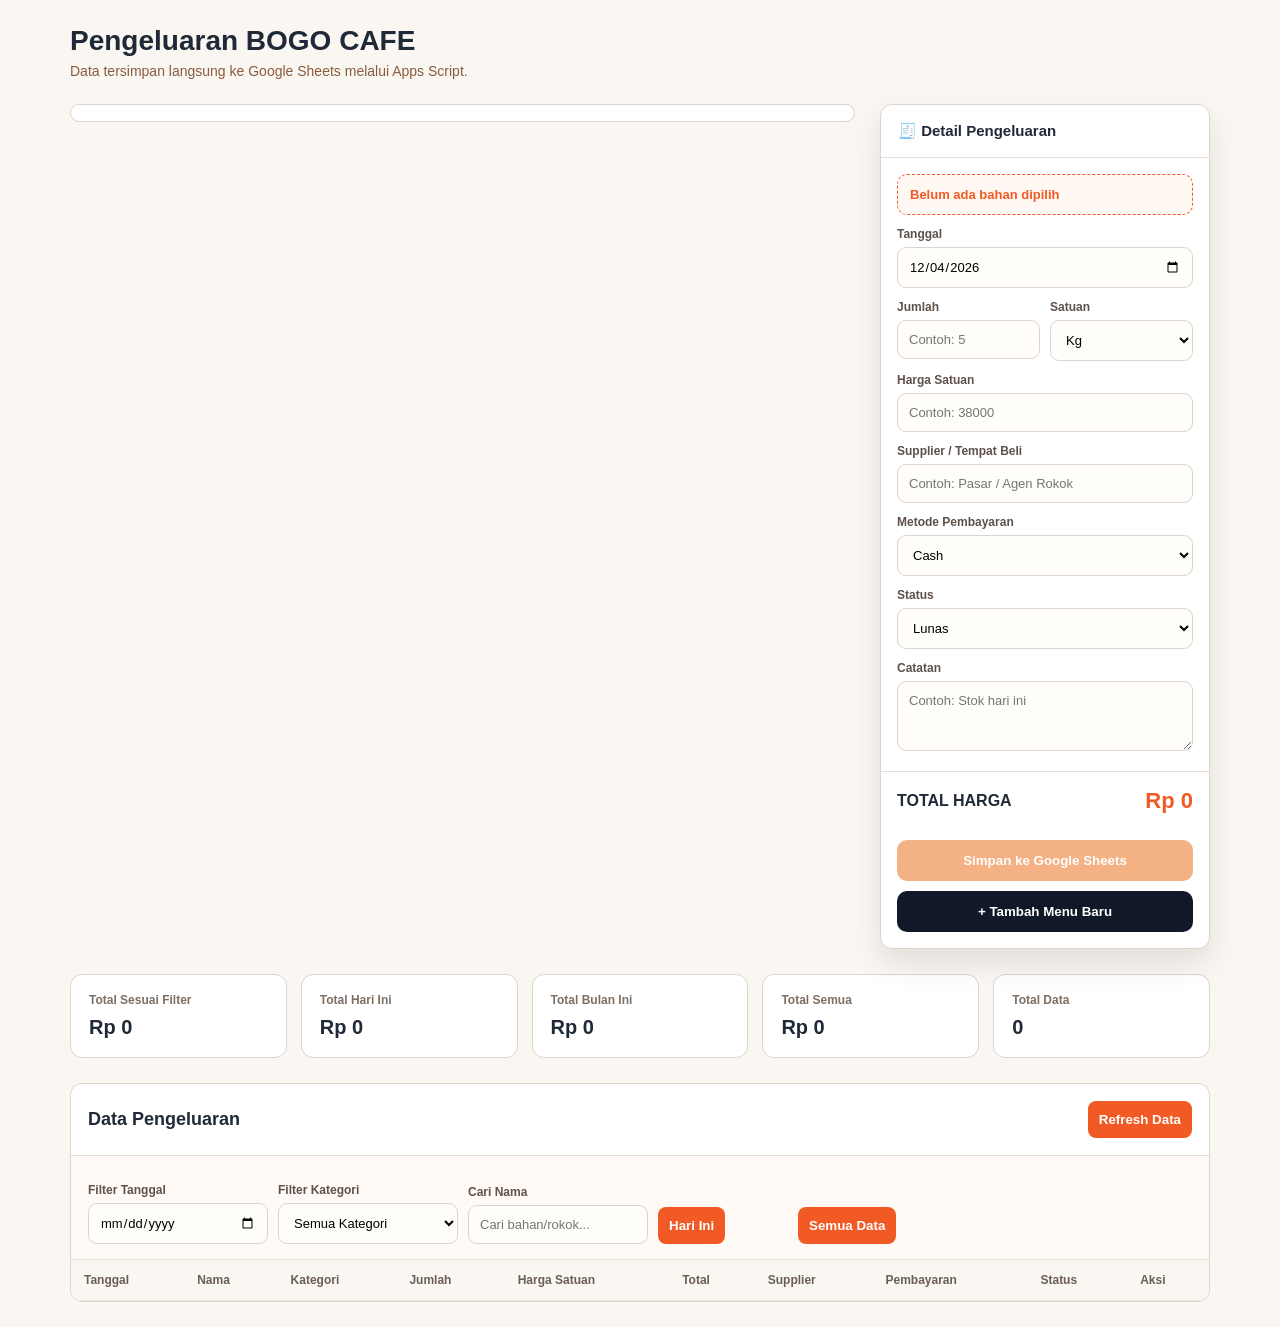
<file: index.html>
<!DOCTYPE html>
<html lang="id">
<head>
  <meta charset="UTF-8">
  <meta name="viewport" content="width=device-width, initial-scale=1.0">
  <title>Pengeluaran BOGO CAFE</title>

  <style>
    * {
      box-sizing: border-box;
      font-family: Arial, sans-serif;
    }

    body {
      margin: 0;
      background: #faf7f3;
      color: #1f2937;
    }

    .container {
      max-width: 1180px;
      margin: 25px auto;
      padding: 0 20px;
    }

    .header h1 {
      margin: 0;
      font-size: 28px;
      font-weight: 800;
    }

    .header p {
      margin-top: 6px;
      color: #8a5b3c;
      font-size: 14px;
    }

    .layout {
      display: grid;
      grid-template-columns: 1fr 330px;
      gap: 25px;
      align-items: start;
      margin-top: 25px;
    }

    .tabs {
      background: white;
      border: 1px solid #ddd4cb;
      border-radius: 10px;
      padding: 8px;
      display: grid;
      grid-template-columns: repeat(6, 1fr);
      gap: 8px;
      margin-bottom: 18px;
    }

    .tab-btn {
      border: none;
      background: transparent;
      padding: 11px 8px;
      border-radius: 9px;
      cursor: pointer;
      font-weight: 700;
      color: #7c5f4c;
      font-size: 12px;
    }

    .tab-btn.active {
      background: #fff0e8;
      color: #f15a24;
    }

    .cards {
      display: grid;
      grid-template-columns: repeat(3, 1fr);
      gap: 14px;
    }

    .card-item {
      background: white;
      border: 1px solid #ddd4cb;
      border-radius: 10px;
      overflow: hidden;
      min-height: 145px;
      cursor: pointer;
      transition: 0.2s;
      box-shadow: 0 3px 8px rgba(0,0,0,0.03);
    }

    .card-item:hover {
      transform: translateY(-3px);
      border-color: #f15a24;
    }

    .item-image {
      height: 88px;
      background: #f8f6f4;
      border-bottom: 1px solid #ebe3dc;
      display: flex;
      align-items: center;
      justify-content: center;
      font-size: 34px;
    }

    .item-info {
      padding: 12px;
    }

    .item-info h3 {
      margin: 0;
      font-size: 14px;
    }

    .item-info p {
      margin: 7px 0 0;
      color: #f15a24;
      font-weight: 800;
      font-size: 13px;
    }

    .side-panel {
      background: white;
      border: 1px solid #ddd4cb;
      border-radius: 12px;
      overflow: hidden;
      box-shadow: 0 14px 30px rgba(0,0,0,0.10);
      position: sticky;
      top: 20px;
    }

    .side-title {
      padding: 17px;
      border-bottom: 1px solid #e6ddd5;
      font-size: 15px;
      font-weight: 800;
    }

    .side-body {
      padding: 16px;
    }

    label {
      display: block;
      font-size: 12px;
      font-weight: 800;
      color: #5e5149;
      margin-bottom: 6px;
      margin-top: 12px;
    }

    input, select, textarea {
      width: 100%;
      padding: 11px;
      border: 1px solid #ddd4cb;
      border-radius: 9px;
      outline: none;
      font-size: 13px;
      background: #fffdfa;
    }

    textarea {
      min-height: 70px;
      resize: vertical;
    }

    .row {
      display: grid;
      grid-template-columns: 1fr 1fr;
      gap: 10px;
    }

    .selected-box {
      background: #fff8f3;
      border: 1px dashed #f15a24;
      border-radius: 10px;
      padding: 12px;
      font-size: 13px;
      font-weight: 800;
      color: #f15a24;
      margin-bottom: 8px;
    }

    .total-area {
      border-top: 1px solid #e6ddd5;
      margin: 16px -16px 0;
      padding: 16px;
      display: flex;
      justify-content: space-between;
      align-items: center;
      font-weight: 800;
    }

    .total-area span:last-child {
      color: #f15a24;
      font-size: 22px;
    }

    .btn {
      width: 100%;
      border: none;
      padding: 13px;
      border-radius: 10px;
      font-weight: 800;
      cursor: pointer;
      margin-top: 10px;
    }

    .btn-main {
      background: #f4b183;
      color: white;
    }

    .btn-main:hover {
      background: #f15a24;
    }

    .btn-add {
      background: #111827;
      color: white;
    }

    .btn-danger {
      background: #ef4444;
      color: white;
      padding: 8px 10px;
      border-radius: 8px;
      border: none;
      cursor: pointer;
      font-size: 12px;
    }

    .btn-filter {
      background: #f15a24;
      color: white;
      border: none;
      border-radius: 8px;
      padding: 11px;
      font-weight: 800;
      cursor: pointer;
    }

    .summary {
      margin-top: 25px;
      display: grid;
      grid-template-columns: repeat(5, 1fr);
      gap: 14px;
    }

    .summary-card {
      background: white;
      border: 1px solid #ddd4cb;
      border-radius: 12px;
      padding: 18px;
    }

    .summary-card h4 {
      margin: 0;
      font-size: 12px;
      color: #7c6f66;
    }

    .summary-card p {
      margin: 9px 0 0;
      font-size: 20px;
      font-weight: 900;
    }

    .table-box {
      margin-top: 25px;
      background: white;
      border: 1px solid #ddd4cb;
      border-radius: 12px;
      overflow: hidden;
    }

    .table-head {
      padding: 17px;
      border-bottom: 1px solid #e6ddd5;
      display: grid;
      grid-template-columns: 1fr auto;
      gap: 12px;
      align-items: center;
    }

    .table-head h2 {
      margin: 0;
      font-size: 18px;
    }

    .filter-area {
      padding: 15px 17px;
      border-bottom: 1px solid #e6ddd5;
      display: grid;
      grid-template-columns: 180px 180px 180px 130px 130px;
      gap: 10px;
      align-items: end;
      background: #fffaf6;
    }

    .table-wrap {
      overflow-x: auto;
    }

    table {
      width: 100%;
      border-collapse: collapse;
      font-size: 13px;
      min-width: 950px;
    }

    th, td {
      padding: 13px;
      border-bottom: 1px solid #eee5de;
      text-align: left;
    }

    th {
      background: #faf7f3;
      color: #6b5d53;
      font-size: 12px;
    }

    .modal {
      display: none;
      position: fixed;
      inset: 0;
      background: rgba(0,0,0,0.45);
      align-items: center;
      justify-content: center;
      padding: 20px;
      z-index: 999;
    }

    .modal-content {
      width: 100%;
      max-width: 430px;
      background: white;
      border-radius: 14px;
      padding: 20px;
    }

    .modal-actions {
      display: grid;
      grid-template-columns: 1fr 1fr;
      gap: 10px;
      margin-top: 10px;
    }

    .btn-cancel {
      background: #e5e7eb;
      color: #111827;
    }

    @media (max-width: 950px) {
      .layout {
        grid-template-columns: 1fr;
      }

      .side-panel {
        position: static;
      }

      .cards {
        grid-template-columns: repeat(2, 1fr);
      }

      .summary {
        grid-template-columns: repeat(2, 1fr);
      }

      .tabs {
        grid-template-columns: repeat(2, 1fr);
      }

      .filter-area {
        grid-template-columns: 1fr 1fr;
      }
    }

    @media (max-width: 520px) {
      .cards,
      .summary,
      .filter-area,
      .row,
      .table-head {
        grid-template-columns: 1fr;
      }
    }
  </style>
</head>

<body>

<div class="container">
  <div class="header">
    <h1>Pengeluaran BOGO CAFE</h1>
    <p>Data tersimpan langsung ke Google Sheets melalui Apps Script.</p>
  </div>

  <div class="layout">
    <div>
      <div class="tabs" id="tabs"></div>
      <div class="cards" id="cards"></div>
    </div>

    <div class="side-panel">
      <div class="side-title">🧾 Detail Pengeluaran</div>

      <div class="side-body">
        <div class="selected-box" id="selectedBahan">
          Belum ada bahan dipilih
        </div>

        <label>Tanggal</label>
        <input type="date" id="tanggal">

        <div class="row">
          <div>
            <label>Jumlah</label>
            <input type="number" id="jumlah" placeholder="Contoh: 5" oninput="hitungTotal()">
          </div>

          <div>
            <label>Satuan</label>
            <select id="satuan">
              <option value="Kg">Kg</option>
              <option value="Liter">Liter</option>
              <option value="Pcs">Pcs</option>
              <option value="Pack">Pack</option>
              <option value="Dus">Dus</option>
              <option value="Slop">Slop</option>
              <option value="Bungkus">Bungkus</option>
              <option value="Karung">Karung</option>
              <option value="Botol">Botol</option>
              <option value="Tabung">Tabung</option>
              <option value="Galon">Galon</option>
              <option value="Roll">Roll</option>
            </select>
          </div>
        </div>

        <label>Harga Satuan</label>
        <input type="number" id="harga" placeholder="Contoh: 38000" oninput="hitungTotal()">

        <label>Supplier / Tempat Beli</label>
        <input type="text" id="supplier" placeholder="Contoh: Pasar / Agen Rokok">

        <label>Metode Pembayaran</label>
        <select id="pembayaran">
          <option value="Cash">Cash</option>
          <option value="Transfer">Transfer</option>
          <option value="QRIS">QRIS</option>
          <option value="E-Wallet">E-Wallet</option>
          <option value="Hutang Supplier">Hutang Supplier</option>
        </select>

        <label>Status</label>
        <select id="statusBayar">
          <option value="Lunas">Lunas</option>
          <option value="Belum Lunas">Belum Lunas</option>
          <option value="DP">DP</option>
          <option value="Hutang">Hutang</option>
        </select>

        <label>Catatan</label>
        <textarea id="catatan" placeholder="Contoh: Stok hari ini"></textarea>

        <div class="total-area">
          <span>TOTAL HARGA</span>
          <span id="totalHarga">Rp 0</span>
        </div>

        <button class="btn btn-main" onclick="simpanPengeluaran()">Simpan ke Google Sheets</button>
        <button class="btn btn-add" onclick="bukaModal()">+ Tambah Menu Baru</button>
      </div>
    </div>
  </div>

  <div class="summary">
    <div class="summary-card">
      <h4>Total Sesuai Filter</h4>
      <p id="totalFilter">Rp 0</p>
    </div>

    <div class="summary-card">
      <h4>Total Hari Ini</h4>
      <p id="totalHariIni">Rp 0</p>
    </div>

    <div class="summary-card">
      <h4>Total Bulan Ini</h4>
      <p id="totalBulanIni">Rp 0</p>
    </div>

    <div class="summary-card">
      <h4>Total Semua</h4>
      <p id="totalSemua">Rp 0</p>
    </div>

    <div class="summary-card">
      <h4>Total Data</h4>
      <p id="totalData">0</p>
    </div>
  </div>

  <div class="table-box">
    <div class="table-head">
      <h2>Data Pengeluaran</h2>
      <button class="btn-filter" onclick="loadPengeluaran()">Refresh Data</button>
    </div>

    <div class="filter-area">
      <div>
        <label>Filter Tanggal</label>
        <input type="date" id="filterTanggal" onchange="loadPengeluaran()">
      </div>

      <div>
        <label>Filter Kategori</label>
        <select id="filterKategori" onchange="loadPengeluaran()">
          <option value="">Semua Kategori</option>
          <option value="Bahan Utama">Bahan Utama</option>
          <option value="Bumbu Dapur">Bumbu Dapur</option>
          <option value="Kemasan">Kemasan</option>
          <option value="Minuman">Minuman</option>
          <option value="Operasional">Operasional</option>
          <option value="Rokok">Rokok</option>
        </select>
      </div>

      <div>
        <label>Cari Nama</label>
        <input type="text" id="filterCari" placeholder="Cari bahan/rokok..." oninput="delayLoad()">
      </div>

      <div>
        <button class="btn-filter" onclick="setHariIni()">Hari Ini</button>
      </div>

      <div>
        <button class="btn-filter" onclick="resetFilter()">Semua Data</button>
      </div>
    </div>

    <div class="table-wrap">
      <table>
        <thead>
          <tr>
            <th>Tanggal</th>
            <th>Nama</th>
            <th>Kategori</th>
            <th>Jumlah</th>
            <th>Harga Satuan</th>
            <th>Total</th>
            <th>Supplier</th>
            <th>Pembayaran</th>
            <th>Status</th>
            <th>Aksi</th>
          </tr>
        </thead>
        <tbody id="tabelData"></tbody>
      </table>
    </div>
  </div>
</div>

<div class="modal" id="modalTambah">
  <div class="modal-content">
    <h2>Tambah Menu Baru</h2>

    <label>Nama Menu / Bahan</label>
    <input type="text" id="namaBahanBaru" placeholder="Contoh: Rokok Esse / Mayones">

    <label>Kategori</label>
    <select id="kategoriBahanBaru">
      <option value="Bahan Utama">Bahan Utama</option>
      <option value="Bumbu Dapur">Bumbu Dapur</option>
      <option value="Kemasan">Kemasan</option>
      <option value="Minuman">Minuman</option>
      <option value="Operasional">Operasional</option>
      <option value="Rokok">Rokok</option>
    </select>

    <label>Harga Perkiraan</label>
    <input type="number" id="hargaBahanBaru" placeholder="Contoh: 25000">

    <div class="modal-actions">
      <button class="btn btn-cancel" onclick="tutupModal()">Batal</button>
      <button class="btn btn-main" onclick="tambahMenu()">Simpan</button>
    </div>
  </div>
</div>

<script>
  const APPS_SCRIPT_URL = "https://script.google.com/macros/s/AKfycbyX2svPM3Yv26La5PmKmUNM7MS6OVQxtWwUPvcHsRhk4FiUIOaL3niMW_rnxieYbwSgPg/exec";

  let kategoriAktif = "Bahan Utama";
  let bahanDipilih = null;
  let menu = [];
  let dataPengeluaran = [];
  let delayTimer = null;

  const kategoriList = [
    "Bahan Utama",
    "Bumbu Dapur",
    "Kemasan",
    "Minuman",
    "Operasional",
    "Rokok"
  ];

  document.getElementById("tanggal").valueAsDate = new Date();

  function formatRupiah(angka) {
    return new Intl.NumberFormat("id-ID", {
      style: "currency",
      currency: "IDR",
      minimumFractionDigits: 0
    }).format(angka || 0);
  }

  function tanggalHariIni() {
    return new Date().toISOString().split("T")[0];
  }

  async function apiGet(action, params = {}) {
    const query = new URLSearchParams({
      action,
      ...params
    });

    const response = await fetch(`${APPS_SCRIPT_URL}?${query.toString()}`);
    return await response.json();
  }

  async function apiPost(payload) {
    const response = await fetch(APPS_SCRIPT_URL, {
      method: "POST",
      body: JSON.stringify(payload)
    });

    return await response.json();
  }

  async function loadMenu() {
    try {
      const result = await apiGet("getMenu");

      if (result.status === "success") {
        menu = result.data;
        renderTabs();
        renderCards();
      }
    } catch (error) {
      alert("Gagal mengambil menu dari Google Sheets. Cek URL Apps Script.");
      console.error(error);
    }
  }

  async function loadPengeluaran() {
    try {
      const tanggal = document.getElementById("filterTanggal").value;
      const kategori = document.getElementById("filterKategori").value;
      const cari = document.getElementById("filterCari").value;

      const result = await apiGet("getPengeluaran", {
        tanggal,
        kategori,
        cari
      });

      if (result.status === "success") {
        dataPengeluaran = result.data;
        renderTable();
        renderSummary();
      }
    } catch (error) {
      alert("Gagal mengambil data pengeluaran.");
      console.error(error);
    }
  }

  function delayLoad() {
    clearTimeout(delayTimer);
    delayTimer = setTimeout(loadPengeluaran, 400);
  }

  function renderTabs() {
    const tabs = document.getElementById("tabs");
    tabs.innerHTML = "";

    kategoriList.forEach(kat => {
      tabs.innerHTML += `
        <button class="tab-btn ${kategoriAktif === kat ? "active" : ""}" onclick="gantiKategori('${kat}')">
          ${kat}
        </button>
      `;
    });
  }

  function gantiKategori(kategori) {
    kategoriAktif = kategori;
    renderTabs();
    renderCards();
  }

  function renderCards() {
    const cards = document.getElementById("cards");
    cards.innerHTML = "";

    const filter = menu.filter(item => item.kategori === kategoriAktif);

    if (filter.length === 0) {
      cards.innerHTML = `
        <div style="background:white;padding:25px;border-radius:12px;border:1px solid #ddd4cb;">
          Belum ada menu di kategori ini.
        </div>
      `;
      return;
    }

    filter.forEach(item => {
      cards.innerHTML += `
        <div class="card-item" onclick='pilihBahan(${JSON.stringify(item)})'>
          <div class="item-image">${item.ikon || "🍽️"}</div>
          <div class="item-info">
            <h3>${item.nama}</h3>
            <p>${formatRupiah(item.harga)}</p>
          </div>
        </div>
      `;
    });
  }

  function pilihBahan(item) {
    bahanDipilih = item;
    document.getElementById("selectedBahan").innerText = item.nama;
    document.getElementById("harga").value = item.harga;

    if (item.kategori === "Rokok") {
      document.getElementById("satuan").value = "Bungkus";
    }

    document.getElementById("jumlah").focus();
    hitungTotal();
  }

  function hitungTotal() {
    const jumlah = Number(document.getElementById("jumlah").value);
    const harga = Number(document.getElementById("harga").value);
    const total = jumlah * harga;

    document.getElementById("totalHarga").innerText = formatRupiah(total);
  }

  async function simpanPengeluaran() {
    if (!bahanDipilih) {
      alert("Pilih bahan dulu.");
      return;
    }

    const tanggal = document.getElementById("tanggal").value;
    const jumlah = Number(document.getElementById("jumlah").value);
    const satuan = document.getElementById("satuan").value;
    const harga = Number(document.getElementById("harga").value);

    if (!tanggal || jumlah <= 0 || harga <= 0) {
      alert("Tanggal, jumlah, dan harga wajib diisi.");
      return;
    }

    const payload = {
      action: "addPengeluaran",
      tanggal,
      nama: bahanDipilih.nama,
      kategori: bahanDipilih.kategori,
      jumlah,
      satuan,
      harga,
      supplier: document.getElementById("supplier").value,
      pembayaran: document.getElementById("pembayaran").value,
      statusBayar: document.getElementById("statusBayar").value,
      catatan: document.getElementById("catatan").value
    };

    try {
      const result = await apiPost(payload);

      if (result.status === "success") {
        alert("Berhasil disimpan ke Google Sheets.");

        document.getElementById("jumlah").value = "";
        document.getElementById("harga").value = "";
        document.getElementById("supplier").value = "";
        document.getElementById("catatan").value = "";
        document.getElementById("totalHarga").innerText = "Rp 0";
        document.getElementById("selectedBahan").innerText = "Belum ada bahan dipilih";
        bahanDipilih = null;

        loadPengeluaran();
      } else {
        alert(result.message || "Gagal menyimpan data.");
      }
    } catch (error) {
      alert("Gagal kirim ke Google Sheets. Cek deploy Apps Script.");
      console.error(error);
    }
  }

  function renderTable() {
    const tabel = document.getElementById("tabelData");
    tabel.innerHTML = "";

    if (dataPengeluaran.length === 0) {
      tabel.innerHTML = `
        <tr>
          <td colspan="10" style="text-align:center; color:#999; padding:25px;">
            Belum ada data pada filter ini
          </td>
        </tr>
      `;
      return;
    }

    dataPengeluaran.slice().reverse().forEach(item => {
      tabel.innerHTML += `
        <tr>
          <td>${item.tanggal}</td>
          <td><strong>${item.nama}</strong></td>
          <td>${item.kategori}</td>
          <td>${item.jumlah} ${item.satuan}</td>
          <td>${formatRupiah(item.harga)}</td>
          <td><strong>${formatRupiah(item.total)}</strong></td>
          <td>${item.supplier || "-"}</td>
          <td>${item.pembayaran || "-"}</td>
          <td>${item.status || "-"}</td>
          <td>
            <button class="btn-danger" onclick="hapusPengeluaran('${item.id}')">Hapus</button>
          </td>
        </tr>
      `;
    });
  }

  function renderSummary() {
    const totalFilter = dataPengeluaran.reduce((sum, item) => sum + item.total, 0);

    const hariIni = tanggalHariIni();
    const totalHariIni = dataPengeluaran
      .filter(item => item.tanggal === hariIni)
      .reduce((sum, item) => sum + item.total, 0);

    const bulanIni = new Date().toISOString().slice(0, 7);
    const totalBulanIni = dataPengeluaran
      .filter(item => item.tanggal.slice(0, 7) === bulanIni)
      .reduce((sum, item) => sum + item.total, 0);

    document.getElementById("totalFilter").innerText = formatRupiah(totalFilter);
    document.getElementById("totalHariIni").innerText = formatRupiah(totalHariIni);
    document.getElementById("totalBulanIni").innerText = formatRupiah(totalBulanIni);
    document.getElementById("totalSemua").innerText = formatRupiah(totalFilter);
    document.getElementById("totalData").innerText = dataPengeluaran.length;
  }

  async function hapusPengeluaran(id) {
    if (!confirm("Yakin hapus data ini dari Google Sheets?")) {
      return;
    }

    try {
      const result = await apiPost({
        action: "deletePengeluaran",
        id
      });

      if (result.status === "success") {
        alert("Data berhasil dihapus.");
        loadPengeluaran();
      } else {
        alert(result.message || "Gagal hapus data.");
      }
    } catch (error) {
      alert("Gagal hapus data.");
      console.error(error);
    }
  }

  function setHariIni() {
    document.getElementById("filterTanggal").value = tanggalHariIni();
    loadPengeluaran();
  }

  function resetFilter() {
    document.getElementById("filterTanggal").value = "";
    document.getElementById("filterKategori").value = "";
    document.getElementById("filterCari").value = "";
    loadPengeluaran();
  }

  function bukaModal() {
    document.getElementById("modalTambah").style.display = "flex";
  }

  function tutupModal() {
    document.getElementById("modalTambah").style.display = "none";
  }

  async function tambahMenu() {
    const nama = document.getElementById("namaBahanBaru").value.trim();
    const kategori = document.getElementById("kategoriBahanBaru").value;
    const harga = Number(document.getElementById("hargaBahanBaru").value);

    if (!nama || harga <= 0) {
      alert("Nama dan harga wajib diisi.");
      return;
    }

    try {
      const result = await apiPost({
        action: "addMenu",
        nama,
        kategori,
        harga,
        ikon: kategori === "Rokok" ? "🚬" : "🍽️"
      });

      if (result.status === "success") {
        alert("Menu berhasil ditambahkan ke Google Sheets.");

        document.getElementById("namaBahanBaru").value = "";
        document.getElementById("hargaBahanBaru").value = "";

        kategoriAktif = kategori;
        tutupModal();

        await loadMenu();
      } else {
        alert(result.message || "Gagal tambah menu.");
      }
    } catch (error) {
      alert("Gagal tambah menu.");
      console.error(error);
    }
  }

  loadMenu();
  loadPengeluaran();
</script>

</body>
</html>
</file>
